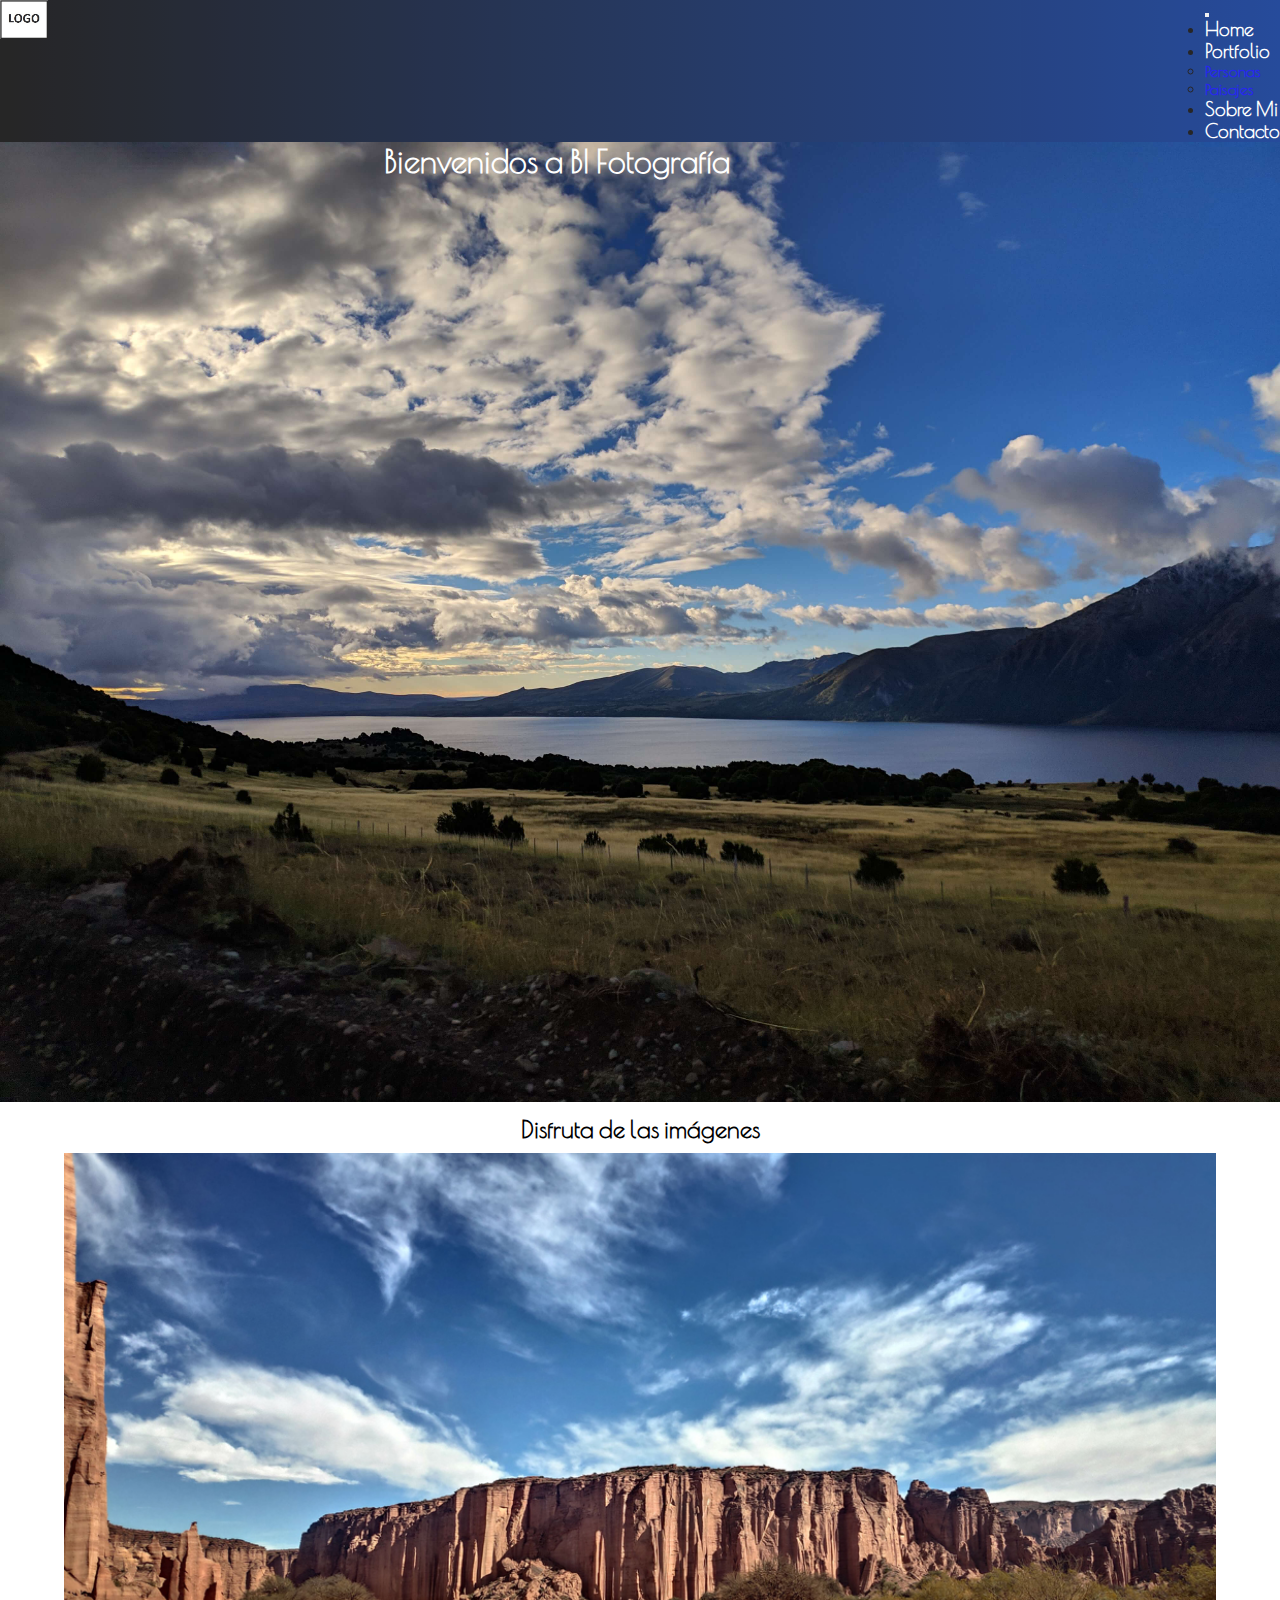
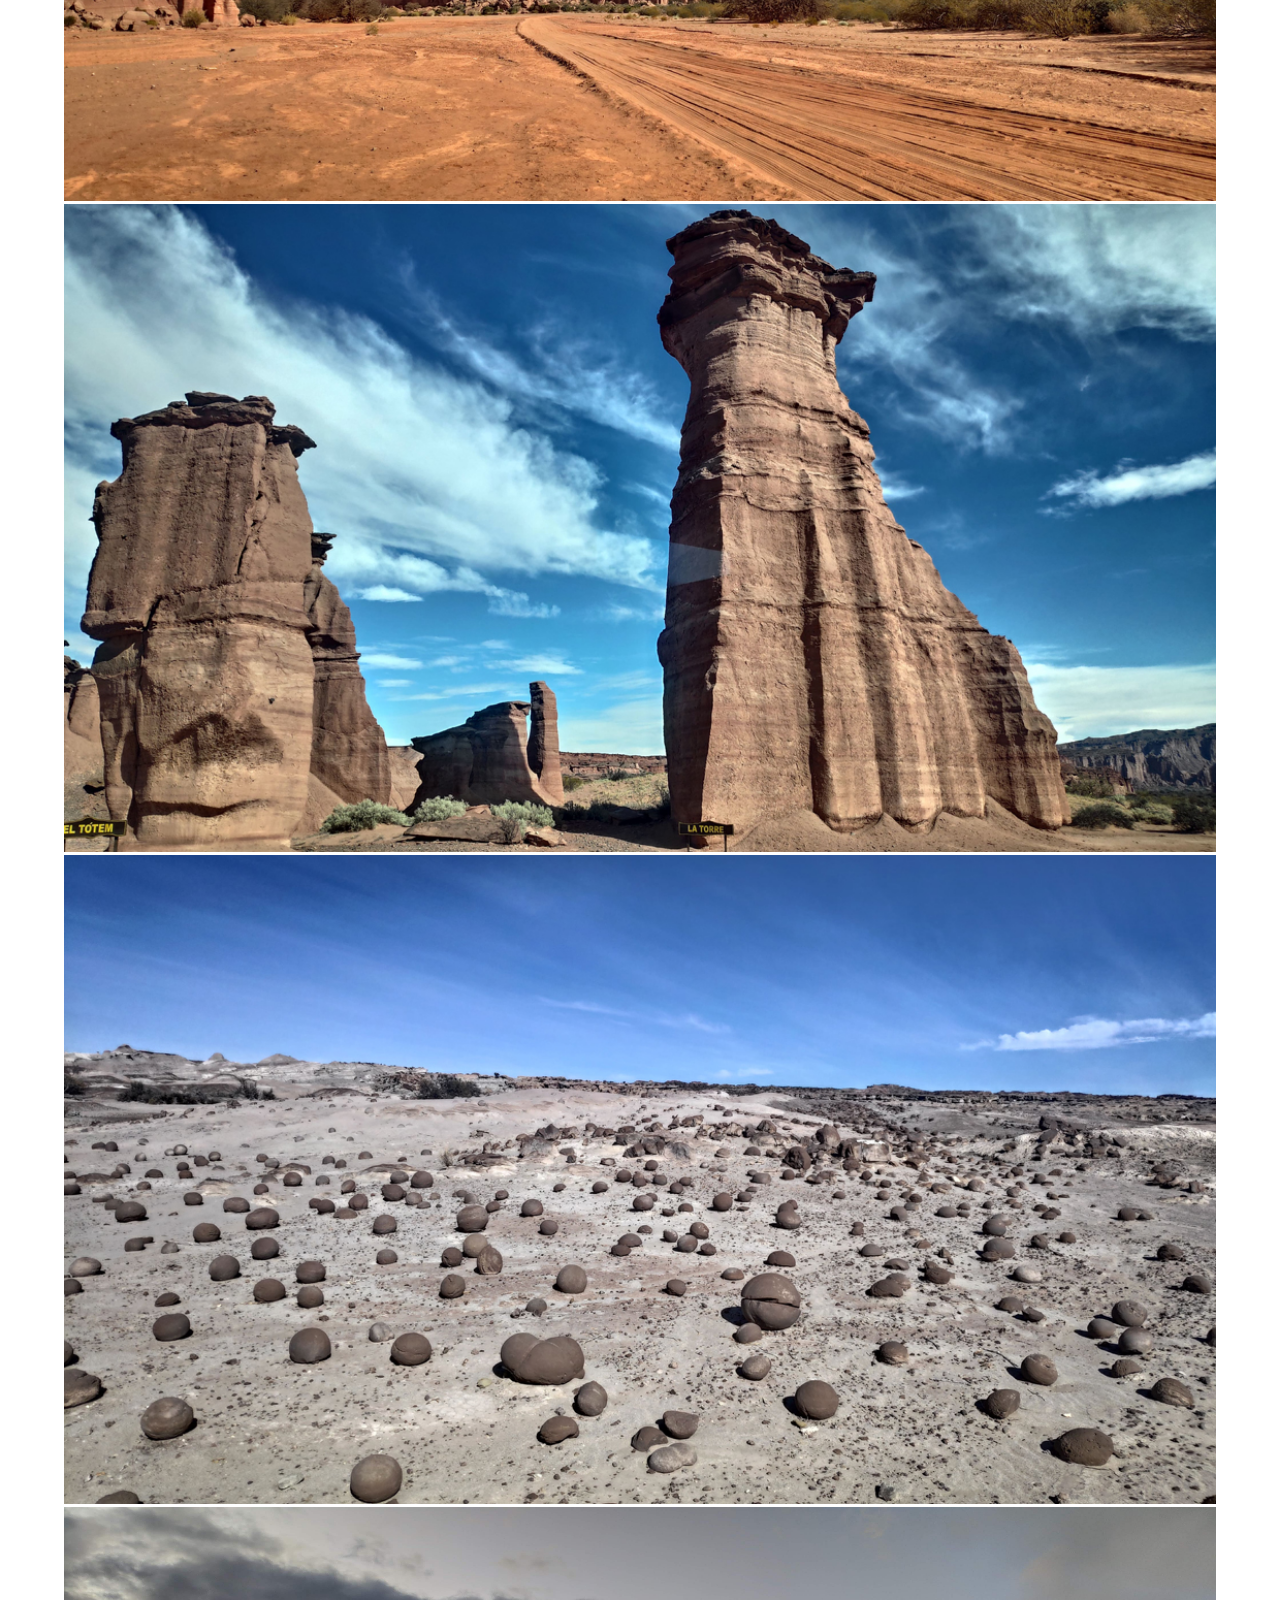
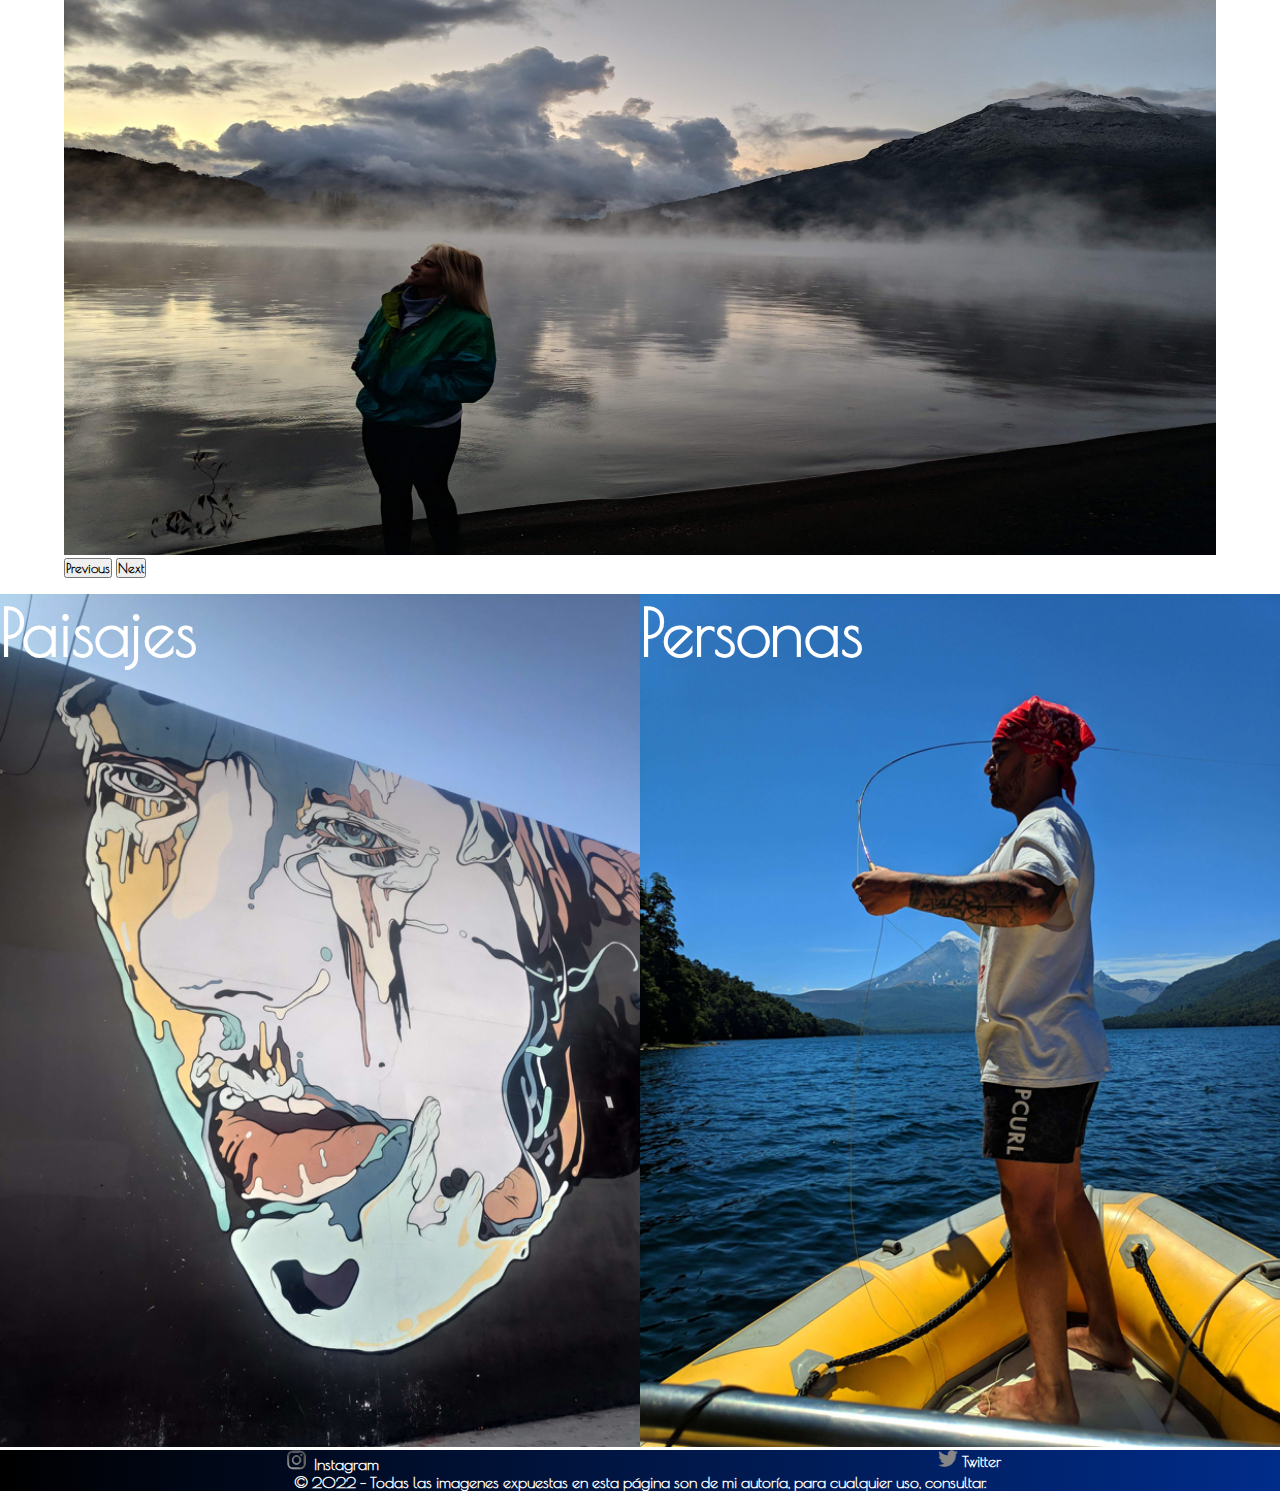
<file: index.html>
<!DOCTYPE html>
<html lang="en">
<head>
    <meta charset="UTF-8">
    <meta http-equiv="X-UA-Compatible" content="IE=edge">
    <meta name="viewport" content="width=device-width, initial-scale=1.0">
    <meta name="keywords" content="fotografía, paisajes, personas, pics">
    <meta name="description" content="Página de fotografía, principalmente de paisajes, de lugares de todo el mundo">
    <title>BI Fotografía</title>
    <link rel="shortcut icon" href="./img/Sin título.jpg" >
    <link rel="stylesheet" href="./scss/main.css">
    <link rel="preconnect" href="https://fonts.googleapis.com">
    <link rel="preconnect" href="https://fonts.gstatic.com" crossorigin>
   
    <link
      href="https://fonts.googleapis.com/css?family=Poiret+One&display=swap"
      rel="stylesheet"
    />
    <link
    rel="stylesheet"
    href="https://cdnjs.cloudflare.com/ajax/libs/animate.css/4.1.1/animate.min.css"
    />
    
    <link href="https://cdn.jsdelivr.net/npm/bootstrap@5.2.0-beta1/dist/css/bootstrap.min.css" rel="stylesheet" integrity="sha384-0evHe/X+R7YkIZDRvuzKMRqM+OrBnVFBL6DOitfPri4tjfHxaWutUpFmBp4vmVor" crossorigin="anonymous"/>
</head>
<body>
  
    <header class="header">

        <div>

            <a href="./index.html"><img src="./img/sintitulo.jpg" alt="LOGO" width="48" class="logo"></a>
        </div>
        

          <nav class="navbar navbar-expand-lg ">
        <div class="container-fluid">
    
      <button class="navbar-toggler bg-light" type="button" data-bs-toggle="collapse" data-bs-target="#navbarNavDropdown" aria-controls="navbarNavDropdown" aria-expanded="false" aria-label="Toggle navigation">
      <span class="navbar-toggler-icon"></span>
    </button>
    <div class="collapse navbar-collapse" id="navbarNavDropdown">
      <ul class="navbar-nav">
        
        <li class="nav-item">
          <a class="navbarra" href="./index.html">Home</a>
        </li>
        <li class="nav-item dropdown">
          <a class="navbarra dropdown-toggle" href="./pages/Portfolio.html" id="navbarDropdownMenuLink" role="button" data-bs-toggle="dropdown" aria-expanded="false">
            Portfolio
          </a>
          <ul class="dropdown-menu" aria-labelledby="navbarDropdownMenuLink">
            <li><a class="dropdown-item" href="./pages/fotos-personas.html">Personas</a></li>
            <li><a class="dropdown-item" href="./pages/fotos-paisajes.html">Paisajes</a></li>
            
          </ul>
        </li>
        <li class="nav-item">
          <a class="navbarra" href="./pages/AboutMe.html">Sobre Mi</a>
        </li>
        <li class="nav-item">
          <a class="navbarra" href="./pages/Contacto.html">Contacto</a>
        </li>
      </ul>
    </div>
  </div>
</nav>
        
    </header>
    <h1 class="textoInicio">Bienvenidos a BI Fotografía</h1>
    <section class="Inicio">
        

        <img src="./img/FotoInicio.jpg" alt="FotoInicio"  >
        
    </section>
    <!-- <div > -->
        <h2 class="textito">Disfruta de las imágenes</h2>
    <!-- </div> -->
    
  <div class="carrusela">
    <div id="carouselExampleFade" class="carousel slide carousel-fade " data-bs-ride="carousel">

        <div class="carousel-inner">
          <div class="carousel-item active">
            <img src="./img/SanJuan33.jpg" class="FotosCarrusel" alt="Foto Carrusel 1"> <!-- w-100 justify-content-center -->
          </div>
          <div class="carousel-item">
            <img src="./img/SanJuan23.jpg" class="FotosCarrusel" alt="Foto Carrusel 2">
          </div>
          <div class="carousel-item">
            <img src="./img/SanJuan43.jpg" class="FotosCarrusel" alt="Foto Carrusel 3">
          </div>
          <div class="carousel-item">
            <img src="./img/descarga.jpeg" class="FotosCarrusel" alt="Foto Carrusel 4">
          </div>
        </div>
        <button class="carousel-control-prev" type="button" data-bs-target="#carouselExampleFade" data-bs-slide="prev">
          <span class="carousel-control-prev-icon" aria-hidden="true"></span>
          <span class="visually-hidden">Previous</span>
        </button>
        <button class="carousel-control-next" type="button" data-bs-target="#carouselExampleFade" data-bs-slide="next" class="w-50">
          <span class="carousel-control-next-icon" aria-hidden="true"></span>
          <span class="visually-hidden">Next</span>
        </button>
      </div>
      
    </div>
    <div class="grillaResumen">
      <div>
        <a href="./pages/fotos-paisajes.html" class="textofoto"><p>Paisajes</p></a>
        <a href="./pages/fotos-paisajes.html" class="fotito"><img src="./img/Miami12.jpg" alt="FotoPortfolioPaisaje"></a>
      </div>
      <div>
        <a href="./pages/fotos-paisajes.html" class="textofoto"><p>Personas</p></a>
        <a href="./pages/fotos-personas.html" class="fotito"><img src="./img/Chicos22.jpg" alt="FotoPortfolioPersona"></a>
      </div>
      
    </div>
  
    <footer class="Footer">
    
        
        <div class="FooterLink">
            <div class="Links">
                
                <a href="https://www.instagram.com/bruno.iglesias13/" target="_blank"><img src="./img/Instagram-Icon.png" alt="LogoInstagram" width="35px" class="fotosLinks">Instagram</a>
            </div>
            <div class="Links">
                <a href="https://twitter.com/BrunooIglesias" target="_blank"><img src="./img//Twitter-logo.svg.png" alt="LogoTwitter" width="20px" class="fotosLinks"> Twitter</a>
            </div>
        </div>
        
        
        <p class="FooterTexto">&copy; 2022 - Todas las imagenes expuestas en esta página son de mi autoría, para cualquier uso, consultar.</p>    
    </footer>
    <script src="https://cdn.jsdelivr.net/npm/bootstrap@5.2.0-beta1/dist/js/bootstrap.bundle.min.js" integrity="sha384-pprn3073KE6tl6bjs2QrFaJGz5/SUsLqktiwsUTF55Jfv3qYSDhgCecCxMW52nD2" crossorigin="anonymous"></script>
</body>
    
</html>
</file>
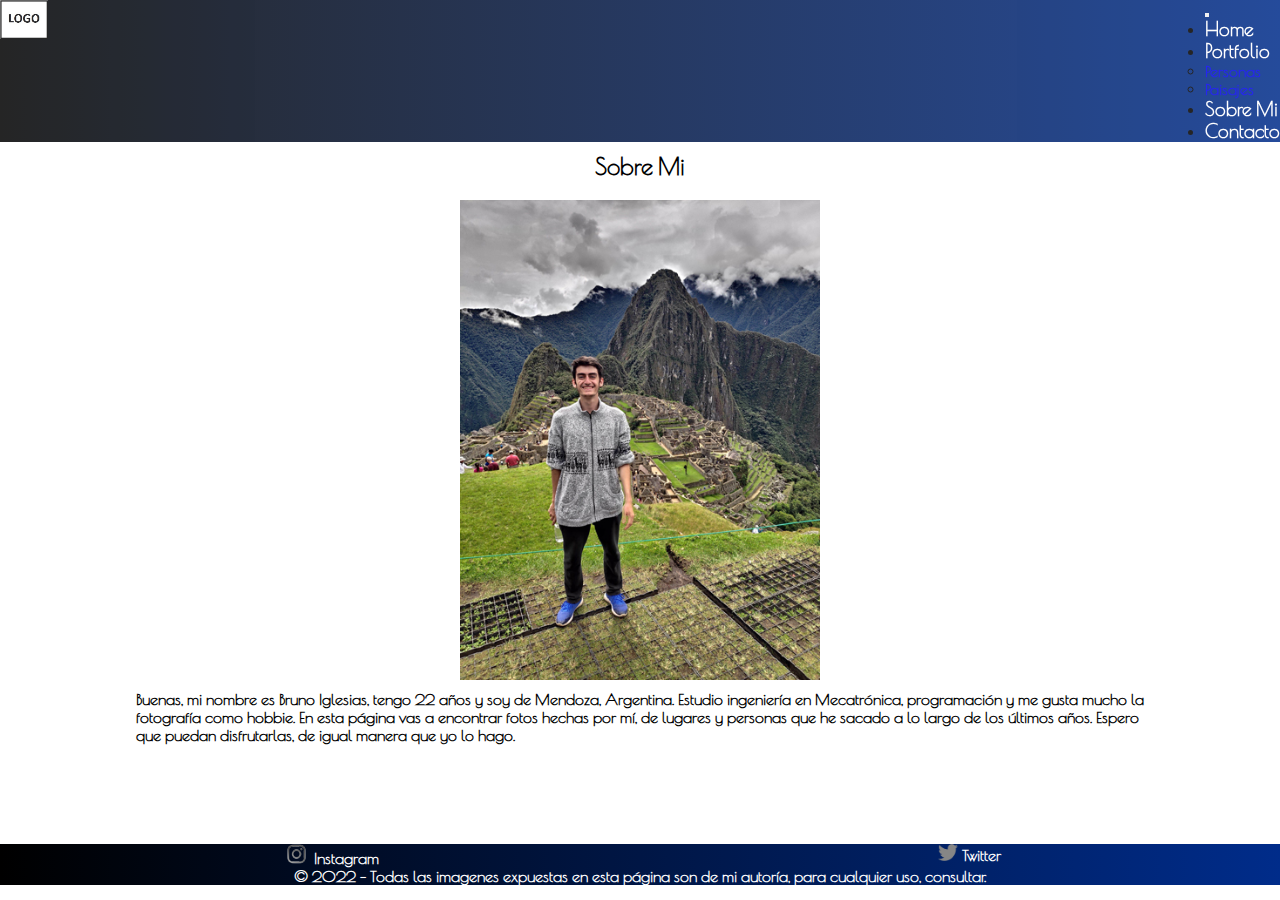
<file: pages/AboutMe.html>
<!DOCTYPE html>
<html lang="en">
<head>
    <meta charset="UTF-8">
    <meta http-equiv="X-UA-Compatible" content="IE=edge">
    <meta name="viewport" content="width=device-width, initial-scale=1.0">
    <meta name="keywords" content="fotografía, paisajes, personas, pics">
    <meta name="description" content="Página de fotografía, principalmente de paisajes, de lugares de todo el mundo">
    <title>Sobre mi | BI</title>
    <link rel="shortcut icon" href="../img/Sin título.jpg" >
    <link rel="stylesheet" href="../scss/main.css">
    <link
      href="https://fonts.googleapis.com/css?family=Poiret+One&display=swap"
      rel="stylesheet"
    />
    <link
    rel="stylesheet"
    href="https://cdnjs.cloudflare.com/ajax/libs/animate.css/4.1.1/animate.min.css"
  />
  <link href="https://cdn.jsdelivr.net/npm/bootstrap@5.2.0-beta1/dist/css/bootstrap.min.css" rel="stylesheet" integrity="sha384-0evHe/X+R7YkIZDRvuzKMRqM+OrBnVFBL6DOitfPri4tjfHxaWutUpFmBp4vmVor" crossorigin="anonymous"/>
</head>
<body>
  <header class="header">

      <div>

          <a href="../index.html"><img src="../img/sintitulo.jpg" alt="LOGO" width="48" class="logo"></a>
      </div>
      

      <nav class="navbar navbar-expand-lg ">
        <div class="container-fluid">
    
      <button class="navbar-toggler bg-light" type="button" data-bs-toggle="collapse" data-bs-target="#navbarNavDropdown" aria-controls="navbarNavDropdown" aria-expanded="false" aria-label="Toggle navigation">
      <span class="navbar-toggler-icon"></span>
    </button>
    <div class="collapse navbar-collapse" id="navbarNavDropdown">
      <ul class="navbar-nav">
        
        <li class="nav-item">
          <a class="navbarra" href="../index.html">Home</a>
        </li>
        <li class="nav-item dropdown">
          <a class="navbarra dropdown-toggle" href="./Portfolio.html" id="navbarDropdownMenuLink" role="button" data-bs-toggle="dropdown" aria-expanded="false">
            Portfolio
          </a>
          <ul class="dropdown-menu" aria-labelledby="navbarDropdownMenuLink">
            <li><a class="dropdown-item" href="./fotos-personas.html">Personas</a></li>
            <li><a class="dropdown-item" href="./fotos-paisajes.html">Paisajes</a></li>
            
          </ul>
        </li>
        <li class="nav-item">
          <a class="navbarra" href="./AboutMe.html">Sobre Mi</a>
        </li>
        <li class="nav-item">
          <a class="navbarra" href="./Contacto.html">Contacto</a>
        </li>
      </ul>
    </div>
  </div>
</nav>
      
  </header>
    
    <h2 class="textito">Sobre Mi</h2>
    <div class="textosFotos">
        <img src="../img/Yo2.jpg" alt="Foto" class="FotoYo">

        <p class="yo"> Buenas, mi nombre es Bruno Iglesias, tengo 22 años y soy de Mendoza, Argentina. Estudio ingeniería en Mecatrónica, programación y me gusta mucho la fotografía como hobbie. En esta página vas a encontrar fotos hechas por mí, de lugares y personas que he sacado a lo largo de los últimos años. Espero que puedan disfrutarlas, de igual manera que yo lo hago.
          </p>
        <iframe style="border-radius:5vh" src="https://open.spotify.com/embed/track/4MjstyMMO5I6hch9GASIGb?utm_source=generator&theme=0" width="30%" height="80vh" frameBorder="0" allowfullscreen="" allow="autoplay; clipboard-write; encrypted-media; fullscreen; picture-in-picture"></iframe>
    </div>

 <footer class="Footer">

    
    <div class="FooterLink">
        <div class="Links">
            
            <a href="https://www.instagram.com/bruno.iglesias13/" target="_blank"><img src="../img/Instagram-Icon.png" alt="LogoInstagram" width="35px" class="fotosLinks">Instagram</a>
        </div>
        <div class="Links">
            <a href="https://twitter.com/BrunooIglesias" target="_blank"><img src="../img/Twitter-logo.svg.png" alt="LogoTwitter" width="20px" class="fotosLinks"> Twitter</a>
        </div>
    </div>
    
    
    <p class="FooterTexto">&copy; 2022 - Todas las imagenes expuestas en esta página son de mi autoría, para cualquier uso, consultar.</p>    
</footer>
<script src="https://cdn.jsdelivr.net/npm/bootstrap@5.2.0-beta1/dist/js/bootstrap.bundle.min.js" integrity="sha384-pprn3073KE6tl6bjs2QrFaJGz5/SUsLqktiwsUTF55Jfv3qYSDhgCecCxMW52nD2" crossorigin="anonymous"></script>
</body>
</html>
</file>
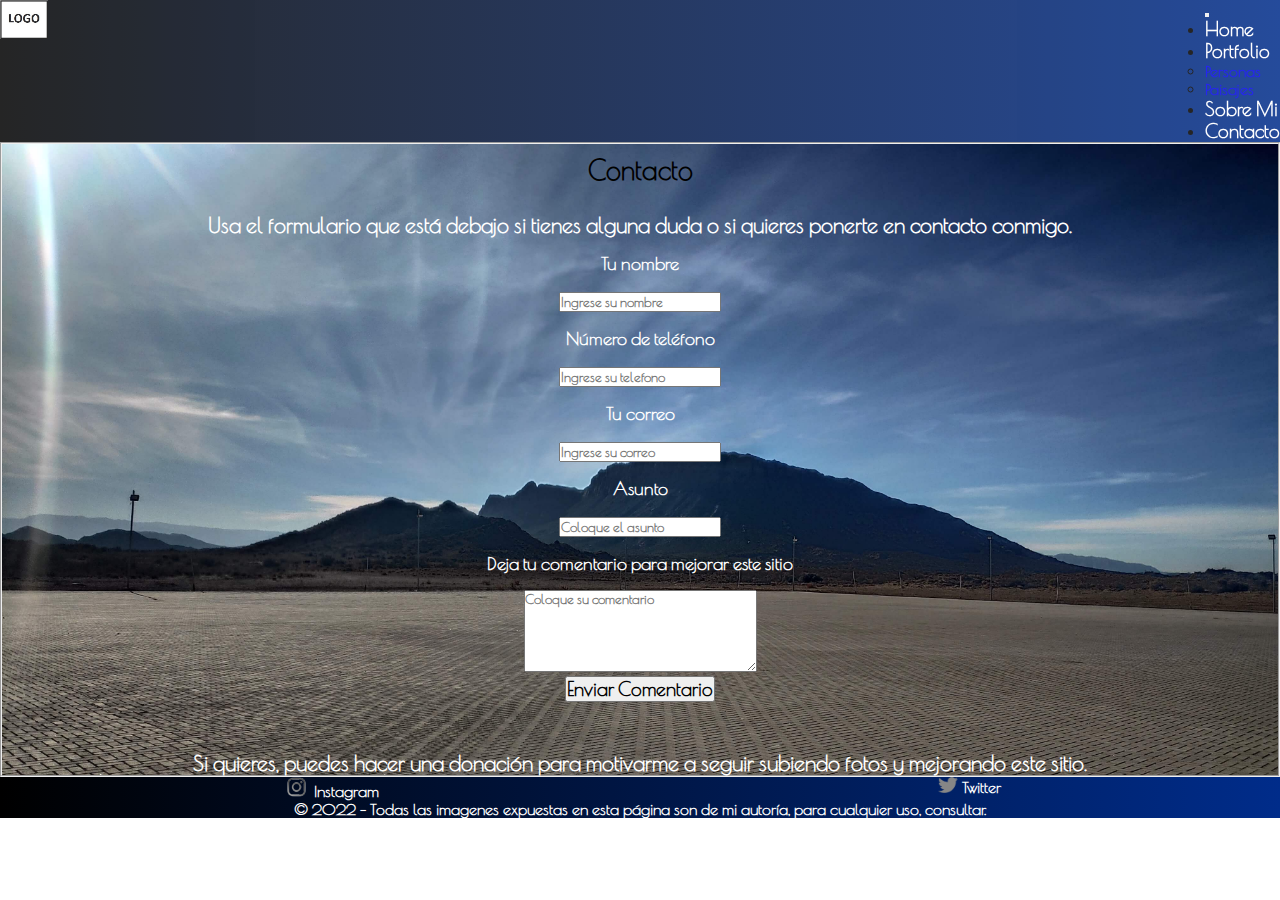
<file: pages/Contacto.html>
<!DOCTYPE html>
<html lang="en">
<head>
    <meta charset="UTF-8">
    <meta http-equiv="X-UA-Compatible" content="IE=edge">
    <meta name="viewport" content="width=device-width, initial-scale=1.0">
    <meta name="keywords" content="fotografía, paisajes, personas, pics">
    <meta name="description" content="Página de fotografía, principalmente de paisajes, de lugares de todo el mundo">
    <title>Contacto | BI</title>
    <link rel="shortcut icon" href="../img/Sin título.jpg" >
    <link rel="stylesheet" href="../scss/main.css">
    <link
      href="https://fonts.googleapis.com/css?family=Poiret+One&display=swap"
      rel="stylesheet"
    />
    <link
    rel="stylesheet"
    href="https://cdnjs.cloudflare.com/ajax/libs/animate.css/4.1.1/animate.min.css"
  />
  <link href="https://cdn.jsdelivr.net/npm/bootstrap@5.2.0-beta1/dist/css/bootstrap.min.css" rel="stylesheet" integrity="sha384-0evHe/X+R7YkIZDRvuzKMRqM+OrBnVFBL6DOitfPri4tjfHxaWutUpFmBp4vmVor" crossorigin="anonymous"/>
</head>
<body>
  <header class="header">
      <div>

          <a href="../index.html"><img src="../img/sintitulo.jpg" alt="LOGO" width="48" class="logo"></a>
      </div>
      

      <nav class="navbar navbar-expand-lg ">
        <div class="container-fluid">
    
      <button class="navbar-toggler bg-light" type="button" data-bs-toggle="collapse" data-bs-target="#navbarNavDropdown" aria-controls="navbarNavDropdown" aria-expanded="false" aria-label="Toggle navigation">
      <span class="navbar-toggler-icon"></span>
    </button>
    <div class="collapse navbar-collapse" id="navbarNavDropdown">
      <ul class="navbar-nav">
        
        <li class="nav-item">
          <a class="navbarra" href="../index.html">Home</a>
        </li>
        <li class="nav-item dropdown">
          <a class="navbarra dropdown-toggle" href="./Portfolio.html" id="navbarDropdownMenuLink" role="button" data-bs-toggle="dropdown" aria-expanded="false">
            Portfolio
          </a>
          <ul class="dropdown-menu" aria-labelledby="navbarDropdownMenuLink">
            <li><a class="dropdown-item" href="./fotos-personas.html">Personas</a></li>
            <li><a class="dropdown-item" href="./fotos-paisajes.html">Paisajes</a></li>
            
          </ul>
        </li>
        <li class="nav-item">
          <a class="navbarra" href="./AboutMe.html">Sobre Mi</a>
        </li>
        <li class="nav-item">
          <a class="navbarra" href="./Contacto.html">Contacto</a>
        </li>
      </ul>
    </div>
  </div>
</nav>
      
  </header>
    
    
    <fieldset>
        
        <form  action="enviar2.php" method="POST" class="form">
            <div class="Contacto">
              <h2 class="textosFotos"> Contacto</h2>
              <p class="Contacto__TextoPrimario">
                Usa el formulario que está debajo si tienes alguna duda o si quieres ponerte en contacto conmigo.
              </p>
                
                
                <div>
                    <label for="nombre">Tu nombre</label>
                </div>
                
                <div>                                        
                        <input type="text" id="nombre" name="nombre" class="form__input" placeholder="Ingrese su nombre">   
                </div>
                <div >
                    <label for="telefono">Número de teléfono</label>
                </div>
                <div>                                        
                        <input type="tel" id="telefono" name="telefono" class="form__input" placeholder="Ingrese su telefono"> 
                          
                </div>
                <div >            
                    <label for="email">Tu correo</label>
                </div>
                <div>
                       <input type="email" id="email" name="email" class="form__input" placeholder="Ingrese su correo">   
                </div>                                
                <div >
                    <label for="asunto">Asunto</label>                                                
                </div>
                <div>
                       <input type="text" id="asunto" name="asunto" class="form__input" placeholder="Coloque el asunto">   
                </div>                
                <div >                    
                    <label for="caja">Deja tu comentario para mejorar este sitio</label>
                </div>                    
                <div >                    
                       <textarea name="caja" id="caja" cols="30" rows="5" class="form__input" placeholder="Coloque su comentario"></textarea> 
                </div>
                
                          <input type="submit" value="Enviar Comentario" class="form__button" name="submit" >
                <p class="Contacto__TextoSecundario">Si quieres, puedes hacer una donación para motivarme a seguir subiendo fotos y mejorando este sitio.</p>
                <script src="https://www.mercadopago.com.ar/integrations/v1/web-payment-checkout.js"
                data-preference-id="447888514-f23d9265-0e72-42fa-ad7c-594d11c6f888" data-source="button">
                </script>
            </div>
            </form>

    </fieldset>


        
    <footer class="Footer">

    
    <div class="FooterLink">
        <div class="Links">
            
            <a href="https://www.instagram.com/bruno.iglesias13/" target="_blank"><img src="../img/Instagram-Icon.png" alt="LogoInstagram" width="35px" class="fotosLinks">Instagram</a>
        </div>
        <div class="Links">
            <a href="https://twitter.com/BrunooIglesias" target="_blank"><img src="../img//Twitter-logo.svg.png" alt="LogoTwitter" width="20px" class="fotosLinks"> Twitter</a>
        </div>
    </div>
    
    
    <p class="FooterTexto">&copy; 2022 - Todas las imagenes expuestas en esta página son de mi autoría, para cualquier uso, consultar.</p>    
</footer>
<script src="https://cdn.jsdelivr.net/npm/bootstrap@5.2.0-beta1/dist/js/bootstrap.bundle.min.js" integrity="sha384-pprn3073KE6tl6bjs2QrFaJGz5/SUsLqktiwsUTF55Jfv3qYSDhgCecCxMW52nD2" crossorigin="anonymous"></script>
</body>
</html>
</file>
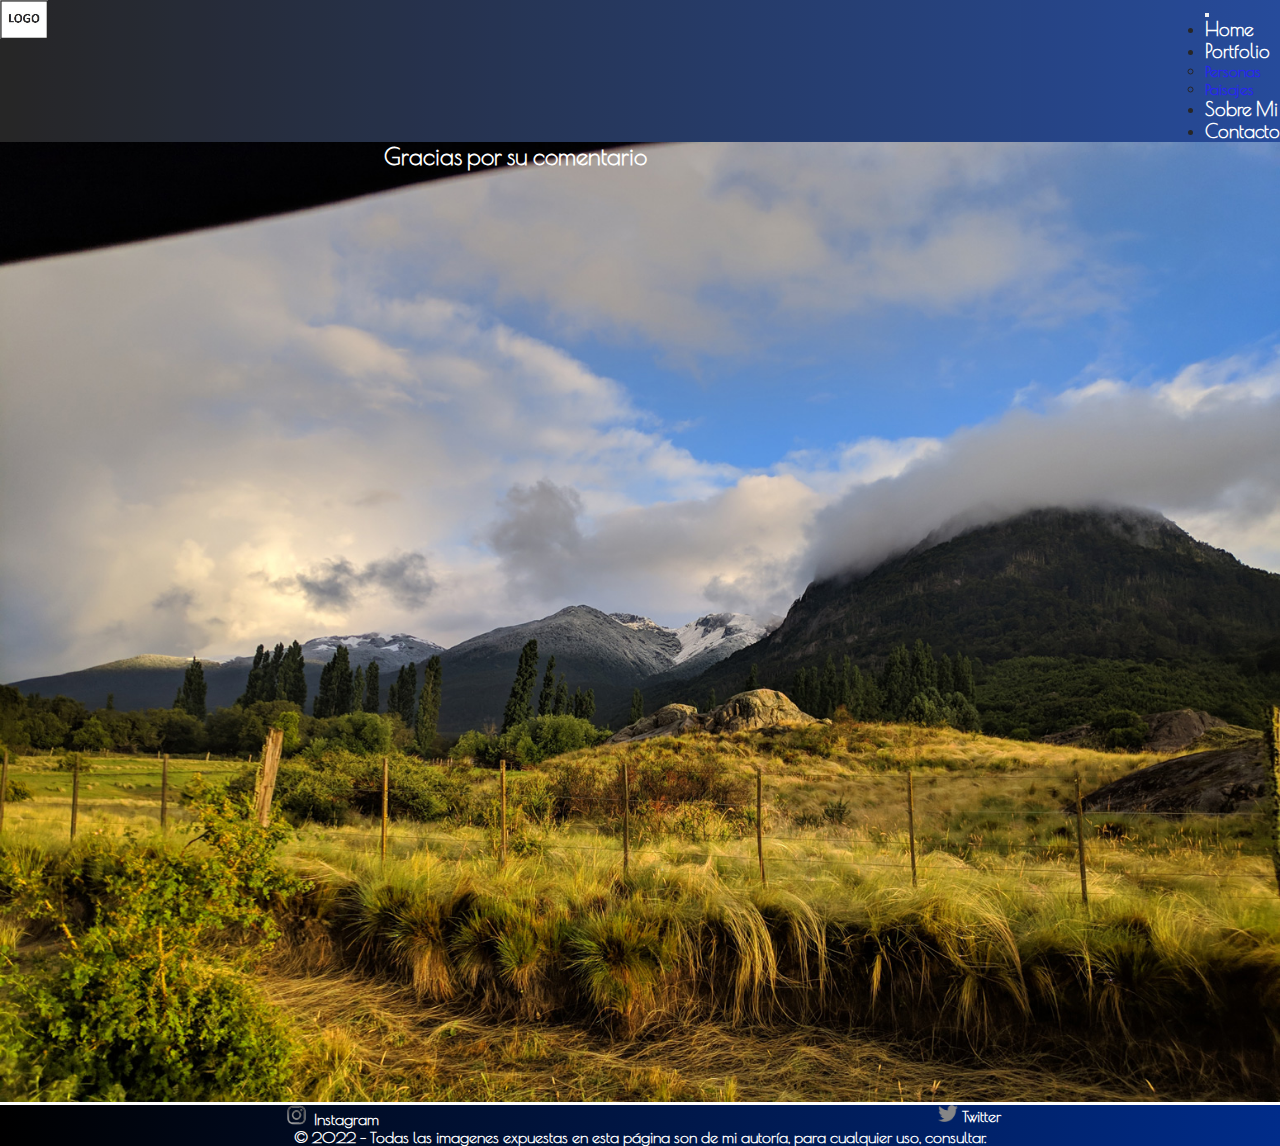
<file: pages/exito.html>
<!DOCTYPE html>
<html lang="en">
<head>
    <meta charset="UTF-8">
    <meta http-equiv="X-UA-Compatible" content="IE=edge">
    <meta name="viewport" content="width=device-width, initial-scale=1.0">
    <meta name="keywords" content="fotografía, paisajes, personas, pics">
    <meta name="description" content="Página de fotografía, principalmente de paisajes, de lugares de todo el mundo">
    <title>Contacto | BI</title>
    <link rel="shortcut icon" href="../img/Sin título.jpg" >
    <link rel="stylesheet" href="../scss/main.css">
    <link
      href="https://fonts.googleapis.com/css?family=Poiret+One&display=swap"
      rel="stylesheet"
    />
    <link
    rel="stylesheet"
    href="https://cdnjs.cloudflare.com/ajax/libs/animate.css/4.1.1/animate.min.css"
  />
  <link href="https://cdn.jsdelivr.net/npm/bootstrap@5.2.0-beta1/dist/css/bootstrap.min.css" rel="stylesheet" integrity="sha384-0evHe/X+R7YkIZDRvuzKMRqM+OrBnVFBL6DOitfPri4tjfHxaWutUpFmBp4vmVor" crossorigin="anonymous"/>
</head>
<body>
  <header class="header">
      <div>

          <a href="../index.html"><img src="../img/sintitulo.jpg" alt="LOGO" width="48" class="logo"></a>
      </div>
      

      <nav class="navbar navbar-expand-lg ">
        <div class="container-fluid">
    
      <button class="navbar-toggler bg-light" type="button" data-bs-toggle="collapse" data-bs-target="#navbarNavDropdown" aria-controls="navbarNavDropdown" aria-expanded="false" aria-label="Toggle navigation">
      <span class="navbar-toggler-icon"></span>
    </button>
    <div class="collapse navbar-collapse" id="navbarNavDropdown">
      <ul class="navbar-nav">
        
        <li class="nav-item">
          <a class="navbarra" href="../index.html">Home</a>
        </li>
        <li class="nav-item dropdown">
          <a class="navbarra dropdown-toggle" href="./Portfolio.html" id="navbarDropdownMenuLink" role="button" data-bs-toggle="dropdown" aria-expanded="false">
            Portfolio
          </a>
          <ul class="dropdown-menu" aria-labelledby="navbarDropdownMenuLink">
            <li><a class="dropdown-item" href="./fotos-personas.html">Personas</a></li>
            <li><a class="dropdown-item" href="./fotos-paisajes.html">Paisajes</a></li>
            
          </ul>
        </li>
        <li class="nav-item">
          <a class="navbarra" href="./AboutMe.html">Sobre Mi</a>
        </li>
        <li class="nav-item">
          <a class="navbarra" href="./Contacto.html">Contacto</a>
        </li>
      </ul>
    </div>
  </div>
</nav>
      
  </header>
    
  <h2 class="textoInicio"> Gracias por su comentario</h2>
    <section class="Inicio">
        <img src="../img/IMG_20220117_072924.jpg" alt="Foto Exito">
    </section>
    <script>
        setTimeout(function() {
            window.location.replace("../index.html")
        },2000);
    </script>


        
    <footer class="Footer">

    
    <div class="FooterLink">
        <div class="Links">
            
            <a href="https://www.instagram.com/bruno.iglesias13/" target="_blank"><img src="../img/Instagram-Icon.png" alt="LogoInstagram" width="35px" class="fotosLinks">Instagram</a>
        </div>
        <div class="Links">
            <a href="https://twitter.com/BrunooIglesias" target="_blank"><img src="../img//Twitter-logo.svg.png" alt="LogoTwitter" width="20px" class="fotosLinks"> Twitter</a>
        </div>
    </div>
    
    
    <p class="FooterTexto">&copy; 2022 - Todas las imagenes expuestas en esta página son de mi autoría, para cualquier uso, consultar.</p>    
</footer>
<script src="https://cdn.jsdelivr.net/npm/bootstrap@5.2.0-beta1/dist/js/bootstrap.bundle.min.js" integrity="sha384-pprn3073KE6tl6bjs2QrFaJGz5/SUsLqktiwsUTF55Jfv3qYSDhgCecCxMW52nD2" crossorigin="anonymous"></script>
</body>
</html>
</file>
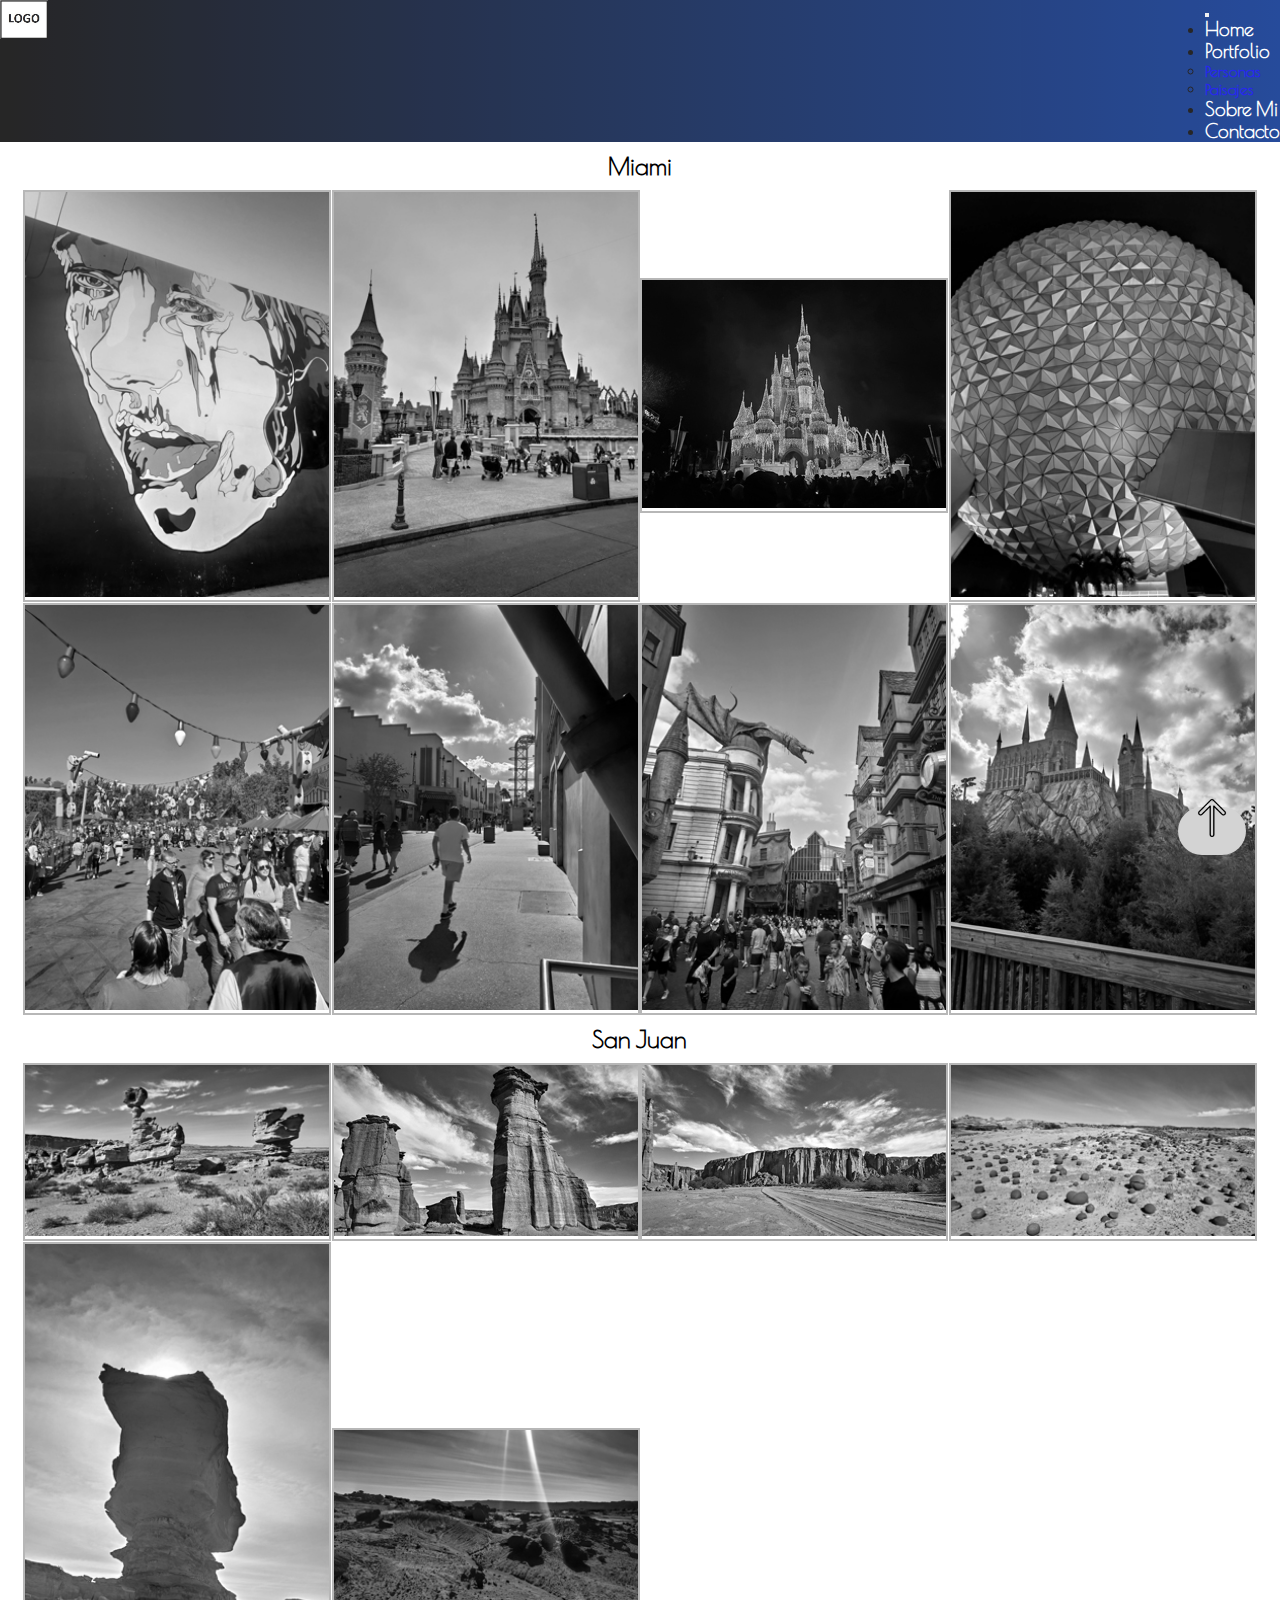
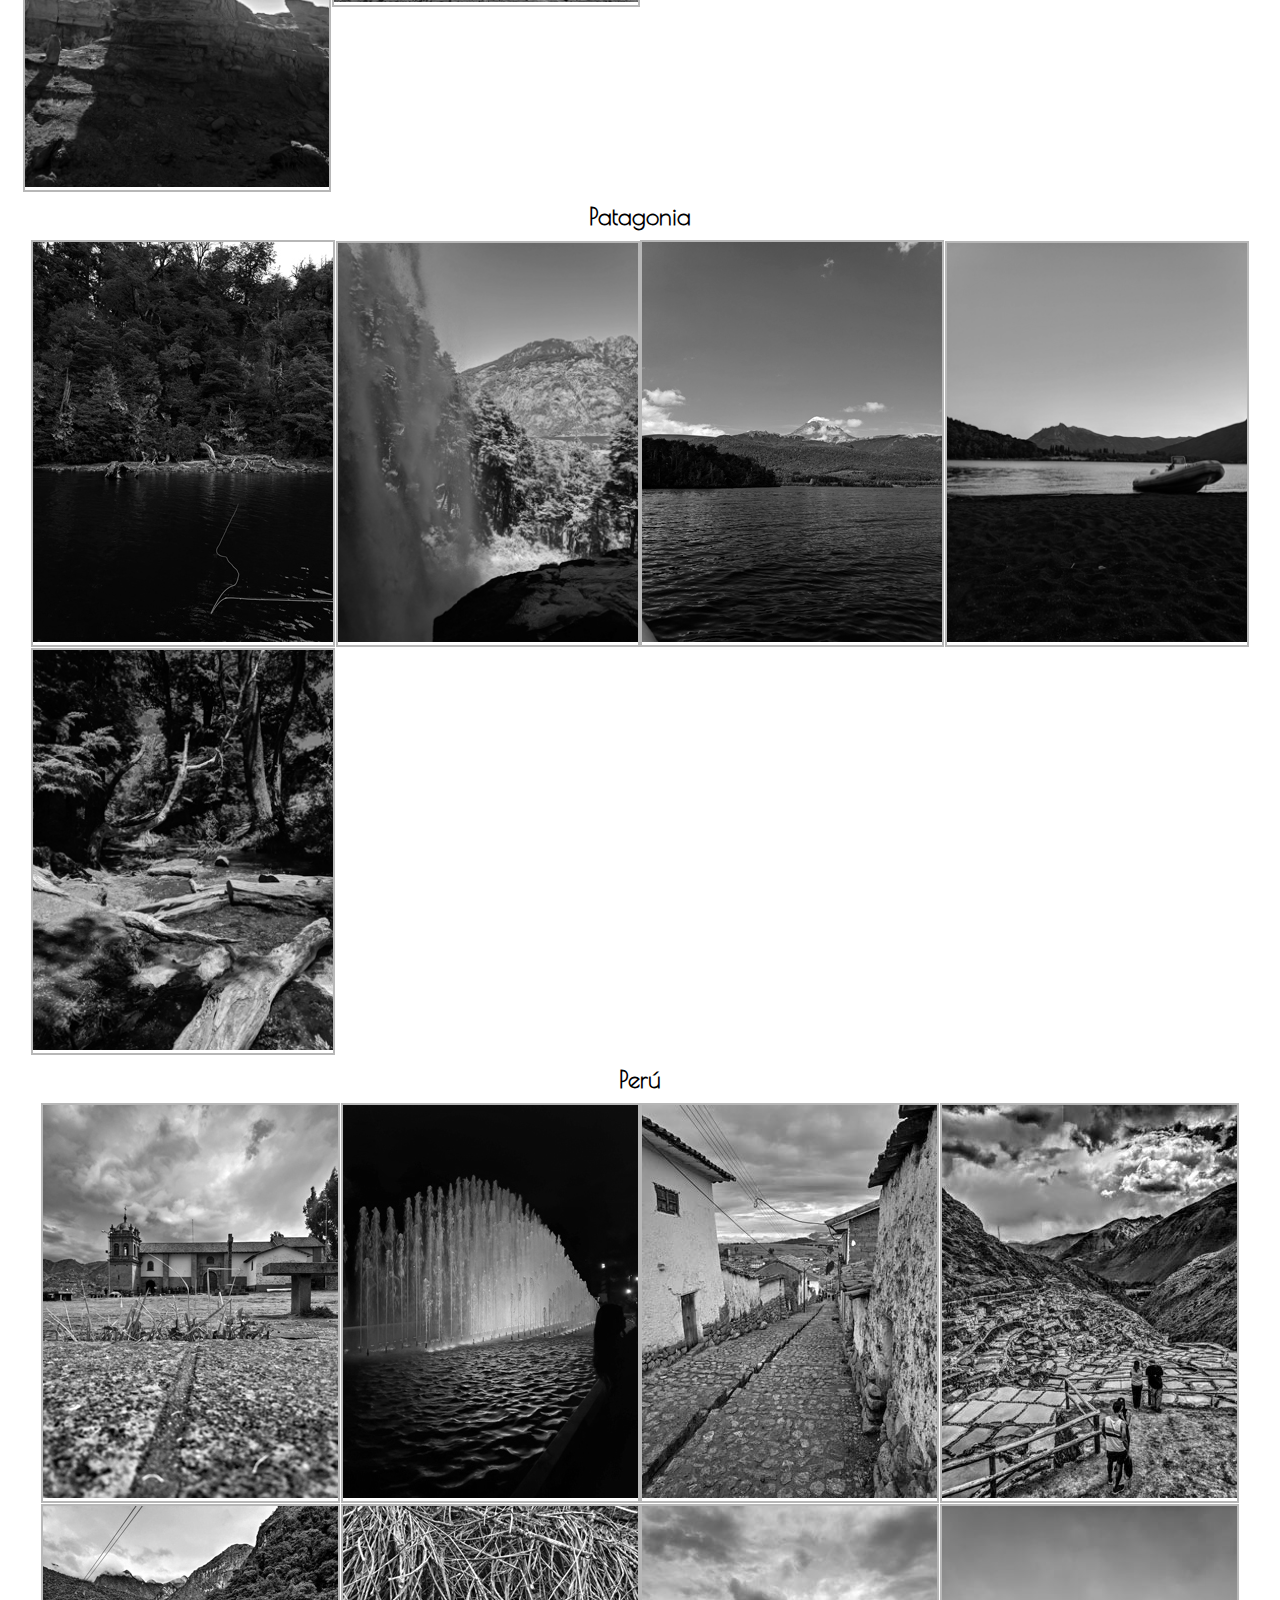
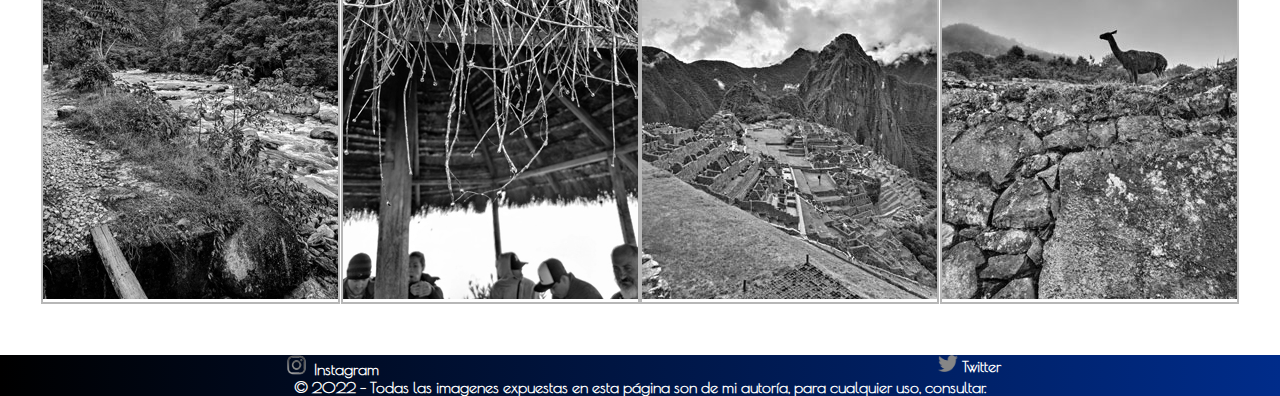
<file: pages/fotos-paisajes.html>
<!DOCTYPE html>
<html lang="en">
<head>
    <meta charset="UTF-8">
    <meta http-equiv="X-UA-Compatible" content="IE=edge">
    <meta name="viewport" content="width=device-width, initial-scale=1.0">
    <meta name="keywords" content="fotografía, paisajes, personas, pics">
    <meta name="description" content="Página de fotografía, principalmente de paisajes, de lugares de todo el mundo">
    <title>Paisajes | BI</title>
    <link rel="shortcut icon" href=".../img/Sin título.jpg" >
    <link rel="stylesheet" href="../scss/main.css">
    <link
      href="https://fonts.googleapis.com/css?family=Poiret+One&display=swap"
      rel="stylesheet"
    />
    <link
    rel="stylesheet"
    href="https://cdnjs.cloudflare.com/ajax/libs/animate.css/4.1.1/animate.min.css"
  />
  <link href="https://cdn.jsdelivr.net/npm/bootstrap@5.2.0-beta1/dist/css/bootstrap.min.css" rel="stylesheet" integrity="sha384-0evHe/X+R7YkIZDRvuzKMRqM+OrBnVFBL6DOitfPri4tjfHxaWutUpFmBp4vmVor" crossorigin="anonymous"/>
</head>
<body>
    <header class="header">
        
          <div>
  
              <a href="../index.html"><img src="../img/sintitulo.jpg" alt="LOGO" width="48" class="logo"></a>
          </div>
          
  
          <nav class="navbar navbar-expand-lg ">
            <div class="container-fluid">
        
          <button class="navbar-toggler bg-light" type="button" data-bs-toggle="collapse" data-bs-target="#navbarNavDropdown" aria-controls="navbarNavDropdown" aria-expanded="false" aria-label="Toggle navigation">
          <span class="navbar-toggler-icon"></span>
        </button>
        <div class="collapse navbar-collapse" id="navbarNavDropdown">
          <ul class="navbar-nav">
            
            <li class="nav-item">
              <a class="navbarra" href="../index.html">Home</a>
            </li>
            <li class="nav-item dropdown">
              <a class="navbarra dropdown-toggle" href="./Portfolio.html" id="navbarDropdownMenuLink" role="button" data-bs-toggle="dropdown" aria-expanded="false">
                Portfolio
              </a>
              <ul class="dropdown-menu" aria-labelledby="navbarDropdownMenuLink">
                <li><a class="dropdown-item" href="./fotos-personas.html">Personas</a></li>
                <li><a class="dropdown-item" href="./fotos-paisajes.html">Paisajes</a></li>
                
              </ul>
            </li>
            <li class="nav-item">
              <a class="navbarra" href="./AboutMe.html">Sobre Mi</a>
            </li>
            <li class="nav-item">
              <a class="navbarra" href="./Contacto.html">Contacto</a>
            </li>
          </ul>
        </div>
      </div>
    </nav>
          
      </header>
      
    
    <section class="textosFotos">


        <h2 class="titulos">Miami</h2>
        <div class="GrillaFotos">

            <div class="fotos">
                
                <img src="../img/Miami1.jpg" alt="Foto Miami 1" >
            </div>
            <div class="fotos">
                
                <img src="../img/Miami22.jpg" alt="Foto Miami 2" >
            </div>
            <div class="fotos">
                
                <img src="../img/Miami32.jpg" alt="Foto Miami 3" >
            </div>
            <div class="fotos">
                
                <img src="../img/Miami42.jpg" alt="Foto Miami 4" >
            </div>
            <div class="fotos">
                
                <img src="../img/Miami52.jpg" alt="Foto Miami 5" >
            </div>
            <div class="fotos">
                
                <img src="../img/Miami62.jpg" alt="Foto Miami 6" >
            </div>
            <div class="fotos">
                
                <img src="../img/Miami72.jpg" alt="Foto Miami 7" >
            </div>
            <div class="fotos">
                
                <img src="../img/Miami82.jpg" alt="Foto Miami 8" >
            </div>
        </div>
        <h2 class="titulos">San Juan</h2>
        <div class="GrillaFotos">

            <div class="fotos">
                <img src="../img/SanJuan1.jpg" alt="Foto San Juan 1" >
            </div>
                <div class="fotos">
                    <img src="../img/SanJuan22.jpg" alt="Foto San Juan 2" >
                </div>
                <div class="fotos">
                    <img src="../img/SanJuan32.jpg" alt="Foto San Juan 3" >
                </div>
                <div class="fotos">
                    <img src="../img/SanJuan42.jpg" alt="Foto San Juan 4" >
                </div>
                <div class="fotos">
                    <img src="../img/SanJuan52.jpg" alt="Foto San Juan 5" >
                </div>
                <div class="fotos">
                    <img src="../img/SanJuan62.jpg" alt="Foto San Juan 6" >
                </div>
        </div>
            
        <h2 class="titulos">Patagonia</h2>
        <div class="GrillaFotos">
            <div class="fotos">

                <img src="../img/Patagonia1.jpg" alt="Foto Patagonia 1">
            </div >
            <div class="fotos">

                <img src="../img/Patagonia22.jpg" alt="Foto Patagonia 2" >
            </div>
            <div class="fotos">

                <img src="../img/Patagonia32.jpg" alt="Foto Patagonia 3" >
            </div>
            <div class="fotos">

                <img src="../img/Patagonia42.jpg" alt="Foto Patagonia 4" >
            </div>
            <div class="fotos">

                <img src="../img/Patagonia52.jpg" alt="Foto Patagonia 5" >
            </div>
        </div>
        
        <h2 class="titulos">Perú</h2>
        <div class="GrillaFotos">
        <div class="fotos">
            <img src="../img/Peru1.jpg" alt="Foto Perú 1" >
        </div>
        <div class="fotos">
            <img src="../img/Peru22.jpg" alt="Foto Perú 2" >
        </div>
        <div class="fotos">
            <img src="../img/Peru32.jpg" alt="Foto Perú 3" >
        </div>
        <div class="fotos">
            <img src="../img/Peru42.jpg" alt="Foto Perú 4" >
        </div>
        <div class="fotos">
            <img src="../img/Peru52.jpg" alt="Foto Perú 5" >
        </div>
        <div class="fotos">
            <img src="../img/Peru62.jpg" alt="Foto Perú 6" >
        </div>
        <div class="fotos">
            <img src="../img/Peru72.jpg" alt="Foto Perú 7" >
        </div>
        <div class="fotos">
            <img src="../img/Peru82.jpg" alt="Foto Perú 8" >
        </div>
        </div>
        </section>
        <a href="#" class="GoUp"><img src="../img/GoUp.png" alt="Botón Go Up" class="GoUpImg"></a>
   
    <footer class="Footer">

    
        <div class="FooterLink">
            <div class="Links">
                
                <a href="https://www.instagram.com/bruno.iglesias13/" target="_blank"><img src="../img/Instagram-Icon.png" alt="LogoInstagram" width="35px" class="fotosLinks">Instagram</a>
            </div>
            <div class="Links">
                <a href="https://twitter.com/BrunooIglesias" target="_blank"><img src="../img//Twitter-logo.svg.png" alt="LogoTwitter" width="20px" class="fotosLinks"> Twitter</a>
            </div>
        </div>
        
        
        <p class="FooterTexto">&copy; 2022 - Todas las imagenes expuestas en esta página son de mi autoría, para cualquier uso, consultar.</p>    
    </footer>
    <script src="https://cdn.jsdelivr.net/npm/bootstrap@5.2.0-beta1/dist/js/bootstrap.bundle.min.js" integrity="sha384-pprn3073KE6tl6bjs2QrFaJGz5/SUsLqktiwsUTF55Jfv3qYSDhgCecCxMW52nD2" crossorigin="anonymous"></script>
</body>
</html>
</file>
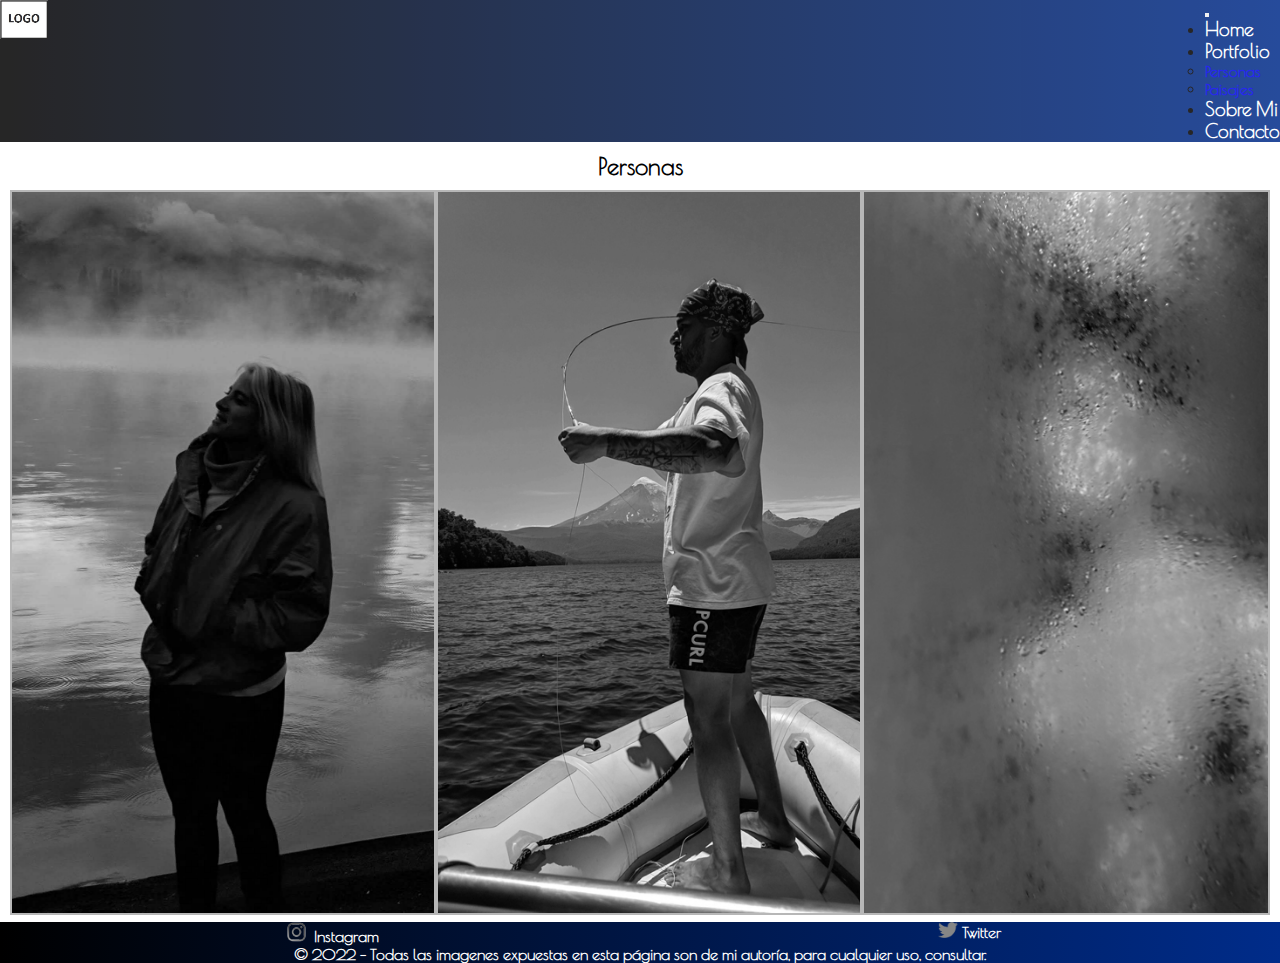
<file: pages/fotos-personas.html>
<!DOCTYPE html>
<html lang="en">
<head>
    <meta charset="UTF-8">
    <meta http-equiv="X-UA-Compatible" content="IE=edge">
    <meta name="viewport" content="width=device-width, initial-scale=1.0">
    <meta name="keywords" content="fotografía, paisajes, personas, pics">
    <meta name="description" content="Página de fotografía, principalmente de paisajes, de lugares de todo el mundo">
    <title>Personas | BI</title>
    <link rel="shortcut icon" href="../img/Sin título.jpg" >
    <link rel="stylesheet" href="../scss/main.css">
    <link
      href="https://fonts.googleapis.com/css?family=Poiret+One&display=swap"
      rel="stylesheet"
    />
    <link
    rel="stylesheet"
    href="https://cdnjs.cloudflare.com/ajax/libs/animate.css/4.1.1/animate.min.css"
  />
  <link href="https://cdn.jsdelivr.net/npm/bootstrap@5.2.0-beta1/dist/css/bootstrap.min.css" rel="stylesheet" integrity="sha384-0evHe/X+R7YkIZDRvuzKMRqM+OrBnVFBL6DOitfPri4tjfHxaWutUpFmBp4vmVor" crossorigin="anonymous"/>
</head>
<body>
  <header class="header">
    
      <div>

          <a href="../index.html"><img src="../img/sintitulo.jpg" alt="LOGO" width="48" class="logo"></a>
      </div>
      

      <nav class="navbar navbar-expand-lg ">
        <div class="container-fluid">
    
      <button class="navbar-toggler bg-light" type="button" data-bs-toggle="collapse" data-bs-target="#navbarNavDropdown" aria-controls="navbarNavDropdown" aria-expanded="false" aria-label="Toggle navigation">
      <span class="navbar-toggler-icon"></span>
    </button>
    <div class="collapse navbar-collapse" id="navbarNavDropdown">
      <ul class="navbar-nav">
        
        <li class="nav-item">
          <a class="navbarra" href="../index.html">Home</a>
        </li>
        <li class="nav-item dropdown">
          <a class="navbarra dropdown-toggle" href="./Portfolio.html" id="navbarDropdownMenuLink" role="button" data-bs-toggle="dropdown" aria-expanded="false">
            Portfolio
          </a>
          <ul class="dropdown-menu" aria-labelledby="navbarDropdownMenuLink">
            <li><a class="dropdown-item" href="./fotos-personas.html">Personas</a></li>
            <li><a class="dropdown-item" href="./fotos-paisajes.html">Paisajes</a></li>
            
          </ul>
        </li>
        <li class="nav-item">
          <a class="navbarra" href="./AboutMe.html">Sobre Mi</a>
        </li>
        <li class="nav-item">
          <a class="navbarra" href="./Contacto.html">Contacto</a>
        </li>
      </ul>
    </div>
  </div>
</nav>
      
  </header>
    
    <section class="textosFotos">

        
        <h2 class="titulos">Personas</h2>
        <div class="Personas">
            <div class="fotos">
                <img src="../img/Chicos3.jpg" alt="fotosPersonas1">
            </div>
            <div class="fotos">
                <img src="../img/Chicos22.jpg" alt="fotosPersonas2">
            </div>
            <div class="fotos">
                <img src="../img/Chicos42.jpg" alt="fotosPersonas3">
            </div>
        </div>
    </section>
    <footer class="Footer">

    
        <div class="FooterLink">
            <div class="Links">
                
                <a href="https://www.instagram.com/bruno.iglesias13/" target="_blank"><img src="../img/Instagram-Icon.png" alt="LogoInstagram" width="35px" class="fotosLinks">Instagram</a>
            </div>
            <div class="Links">
                <a href="https://twitter.com/BrunooIglesias" target="_blank"><img src="../img/Twitter-logo.svg.png" alt="LogoTwitter" width="20px" class="fotosLinks"> Twitter</a>
            </div>
        </div>
        
        
        <p class="FooterTexto">&copy; 2022 - Todas las imagenes expuestas en esta página son de mi autoría, para cualquier uso, consultar.</p>    
    </footer>
    <script src="https://cdn.jsdelivr.net/npm/bootstrap@5.2.0-beta1/dist/js/bootstrap.bundle.min.js" integrity="sha384-pprn3073KE6tl6bjs2QrFaJGz5/SUsLqktiwsUTF55Jfv3qYSDhgCecCxMW52nD2" crossorigin="anonymous"></script>
</body>
</html>
</file>
<file: scss/main.css>
* {
  margin: 0;
  padding: 0;
  box-sizing: 0;
  font-family: "Poiret One", cursive;
  text-decoration: none;
  font-weight: 900;
}

.textoInicio {
  position: absolute;
  margin-left: 30%;
  margin-right: 30%;
  text-align: center;
  color: white;
  font-weight: 900;
}

.textito {
  display: flex;
  justify-content: center;
  align-items: center;
  font-weight: 900;
  padding: 10px;
}

section img {
  width: 99.99%;
}

.header {
  display: flex;
  position: -webkit-sticky;
  position: sticky;
  top: 0.1px;
  background: linear-gradient(90deg, black, rgb(0, 44, 138));
  z-index: 2;
  left: 33%;
  opacity: 85%;
  justify-content: space-between;
}
.header .logo {
  left: 0;
}
.header .navbar-nav {
  gap: 10px;
}
.header .navbar-nav .navbarra {
  color: white;
  list-style: none;
  text-decoration: none;
  font-size: 1.2em;
}
.header .navbar-nav .navbarra:hover {
  color: black;
}
.header .navbar-nav .dropdown-item {
  font-weight: 900;
}

.textosFotos {
  height: auto;
  font-family: "Poiret One", cursive;
  display: flex;
  padding: 10px;
  gap: 10px;
  text-decoration: none;
  flex-flow: column wrap;
  justify-content: center;
  align-items: center;
  align-content: center;
  color: black;
}
.textosFotos .Personas {
  display: grid;
  grid-template-columns: repeat(5, auto);
}
.textosFotos .Personas img:hover {
  border: none;
}
.textosFotos img {
  width: 40vh;
}
.textosFotos img:hover {
  border: 2px solid rgb(2, 248, 248);
}
.textosFotos a {
  text-decoration: none;
  font-size: 1em;
}
.textosFotos a:hover {
  color: red;
}
.textosFotos .FotoYo:hover {
  border: 0;
}
.textosFotos .yo {
  color: black;
  font-weight: bold;
  width: 80%;
}
.textosFotos .titulos {
  color: black;
  font-weight: bold;
}

.Inicio {
  height: 95%;
}

.fotos {
  height: auto;
  filter: grayscale(1);
  border: 2px solid rgb(81, 206, 255);
  transition: all 0.5s;
}
.fotos:hover {
  filter: none;
}

.fotos img {
  width: 100%;
  height: 100%;
  -o-object-fit: cover;
     object-fit: cover;
}

.GrillaFotos {
  display: grid;
  justify-content: center;
  align-items: center;
  gap: 0.1vh;
  grid-template-columns: repeat(4, 1fr);
}

.form .Contacto {
  height: auto;
  background-image: url(../img/FotoFin.jpg);
  text-align: center;
  display: block;
  background-size: cover;
  color: white;
  font-size: large;
}
.form .Contacto .Contacto__TextoPrimario {
  margin-top: 1rem;
  margin-bottom: 1rem;
  font-size: larger;
}
.form .Contacto .Contacto__TextoSecundario {
  margin-top: 3rem;
  font-size: larger;
}
.form .Contacto div {
  margin-top: 1rem;
}
.form .Contacto h2 {
  font-weight: 900;
}
.form .Contacto button {
  font-weight: 500;
}
.form .Contacto .form__button {
  font-size: 1.2rem;
}

.exito {
  height: 10vh;
  background-image: url(../img/IMG_20220117_072924.jpg);
}

.carrusela {
  width: 90%;
  margin: 0 auto;
}
.carrusela .FotosCarrusel {
  justify-content: center;
  width: 100%;
}

.grillaResumen {
  display: grid;
  grid-template-columns: repeat(2, 1fr);
}
.grillaResumen .fotito img {
  margin-top: 1rem;
  width: 100%;
}
.grillaResumen p {
  color: white;
  display: flex;
  position: absolute;
  margin-top: 1rem;
  justify-content: center;
  font-size: 5vw;
}
.grillaResumen .textofoto {
  text-decoration: none;
}

.GoUp {
  position: -webkit-sticky;
  position: sticky;
  bottom: 5%;
  left: 92%;
  z-index: 99;
  border: none;
  outline: none;
  background-color: lightgray;
  color: #001f60;
  cursor: pointer;
  padding: 15px;
  border-radius: 30px;
}
.GoUpImg {
  width: 3%;
}

.variaciones, .Footer a, .Footer {
  background: linear-gradient(90deg, black, rgb(0, 44, 138));
  justify-content: space-evenly;
  list-style: none;
  text-align: center;
  text-decoration: none;
  background-color: transparent;
  color: white;
}

.Footer a {
  background: transparent;
}
.FooterLink {
  display: flex;
  justify-content: space-around;
  text-align: center;
}
.FooterLink .Links {
  color: white;
}
.FooterLink .Links:hover {
  box-shadow: 0 0 20px 0px rgba(0, 0, 0, 0.39);
  outline: 0;
}
.Footer .fotosLinks {
  filter: grayscale(1);
}
.FooterTexto {
  margin-bottom: 0;
}

@media (min-width: 768px) and (max-width: 1023px) {
  .header {
    display: flex;
    flex-direction: column;
    justify-content: center;
    align-items: center;
    background: linear-gradient(90deg, rgb(155, 23, 155), black);
  }
  .textoInicio {
    font-size: 2.5vw;
  }
  .textito {
    font-size: 2.5vw;
  }
  .Footer .FooterLink, .Footer .FooterTexto {
    font-size: 2.5vw;
  }
  .fotos {
    display: grid;
  }
  .fotos:hover {
    filter: none;
  }
  .GrillaFotos {
    display: grid;
    justify-content: center;
    align-items: center;
    gap: 0.1vh;
    grid-template-columns: repeat(3, auto);
  }
  .Personas {
    display: grid;
    grid-template-columns: repeat(2, auto);
  }
  .grillaResumen {
    display: grid;
    grid-template-columns: repeat(2, 1fr);
  }
  .grillaResumen .fotito img {
    margin-top: 1rem;
    width: 100%;
  }
  .grillaResumen p {
    color: white;
    display: flex;
    position: absolute;
    margin-top: 1rem;
    justify-content: center;
  }
  .grillaResumen .textofoto {
    text-decoration: none;
  }
}
@media (max-width: 767px) {
  .header {
    display: flex;
    flex-direction: column;
    justify-content: center;
    align-items: center;
  }
  a:hover {
    color: black;
  }
  .carrusela {
    display: hidden;
  }
  .carrusela .FotosCarrusel {
    display: hidden;
  }
  .textoInicio {
    font-size: 5vw;
  }
  .textito {
    font-size: 5vw;
  }
  .Footer .FooterLink, .Footer .FooterTexto {
    font-size: 2.5vw;
  }
  .GrillaFotos {
    display: grid;
    justify-content: center;
    align-items: center;
    gap: 0.1vh;
    grid-template-columns: repeat(1, auto);
  }
  .GrillaFotos .fotos {
    display: grid;
  }
  .GrillaFotos .fotos:hover {
    filter: none;
  }
  .textosFotos iframe {
    width: 75%;
  }
  .textosFotos .Personas {
    display: grid;
    grid-template-columns: repeat(1, auto);
  }
  .textosFotos .Personas .fotos {
    display: grid;
  }
  .textosFotos .Personas .fotos:hover {
    filter: none;
  }
  .grillaResumen {
    display: grid;
    grid-template-columns: repeat(2, 1fr);
  }
  .grillaResumen .fotito img {
    margin-top: 1rem;
    width: 100%;
  }
  .grillaResumen p {
    color: white;
    display: flex;
    position: absolute;
    margin-top: 1rem;
    justify-content: center;
    font-size: 5vw;
  }
  .grillaResumen .textofoto {
    text-decoration: none;
  }
  .GoUp {
    left: 87%;
  }
  .GoUpImg {
    width: 6%;
  }
  .form .Contacto .form__input {
    width: 75%;
    max-width: 50%;
    max-height: 200px;
  }
}/*# sourceMappingURL=main.css.map */
</file>
